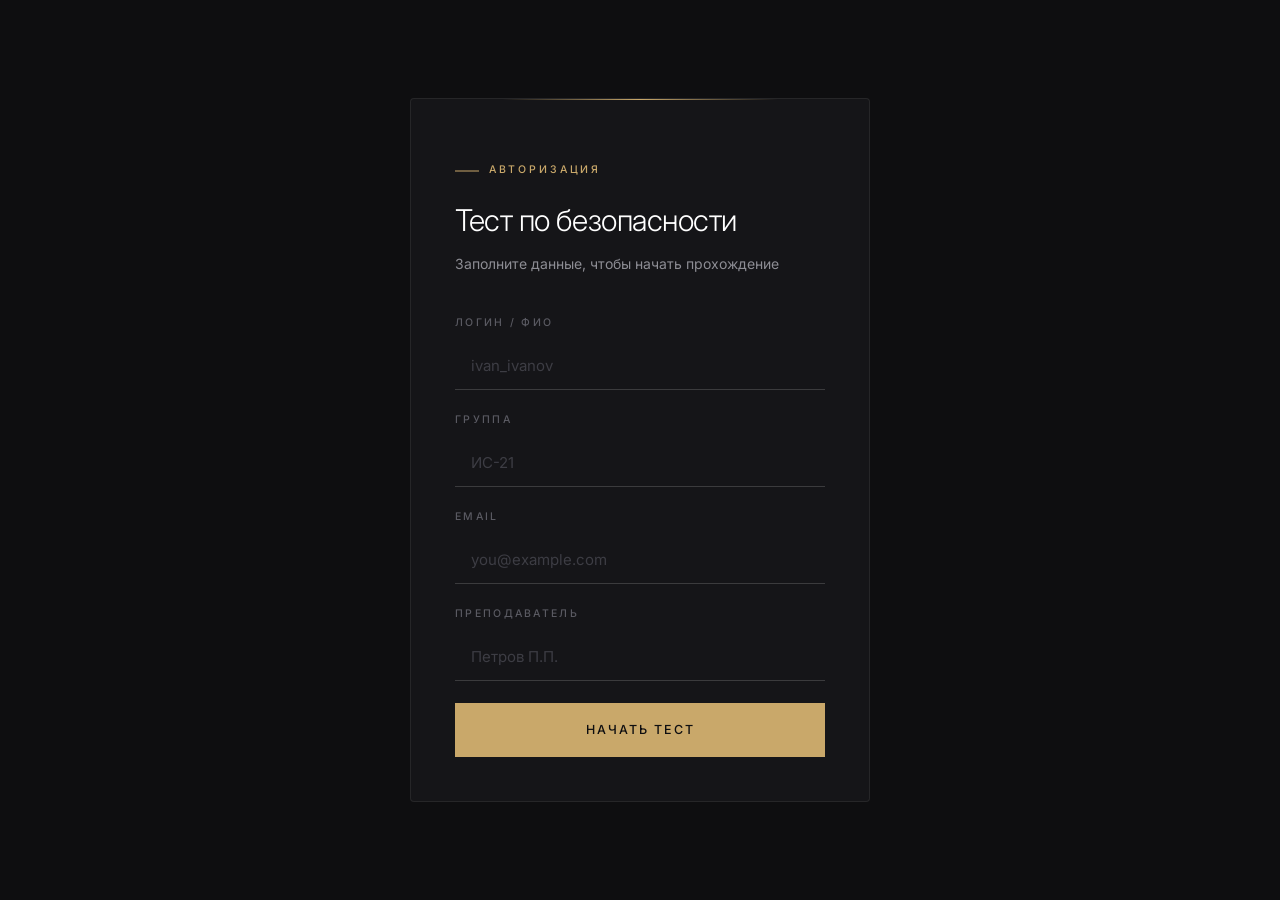
<file: index.html>
﻿<!DOCTYPE html>
<html lang="ru">
<head>
<meta charset="UTF-8">
<meta name="viewport" content="width=device-width, initial-scale=1.0">
<title>Начало теста</title>
<link rel="preconnect" href="https://fonts.googleapis.com">
<link rel="preconnect" href="https://fonts.gstatic.com" crossorigin>
<link href="https://fonts.googleapis.com/css2?family=Inter:wght@300;400;500;600&display=swap" rel="stylesheet">
<style>
  *, *::before, *::after { box-sizing: border-box; margin: 0; padding: 0; }

  :root {
    --bg: #0e0e10;
    --bg-soft: #151518;
    --border: rgba(255,255,255,0.07);
    --border-hover: rgba(255,255,255,0.16);
    --text: #ededee;
    --text-dim: #8d8d94;
    --text-mute: #5a5a62;
    --accent: #c9a86a;
    --font: 'Inter', -apple-system, BlinkMacSystemFont, 'Segoe UI', system-ui, sans-serif;
  }

  html, body { height: 100%; }

  body {
    font-family: var(--font);
    background: var(--bg);
    color: var(--text);
    min-height: 100vh;
    display: flex;
    align-items: center;
    justify-content: center;
    padding: 40px 20px;
    -webkit-font-smoothing: antialiased;
    line-height: 1.6;
  }

  .card {
    width: 100%;
    max-width: 460px;
    background: var(--bg-soft);
    border: 1px solid var(--border);
    border-radius: 4px;
    padding: 56px 44px 44px;
    position: relative;
    animation: riseIn 0.7s cubic-bezier(0.2,0.8,0.2,1);
  }
  .card::before {
    content: '';
    position: absolute;
    top: 0; left: 50%;
    width: 60%; height: 1px;
    background: linear-gradient(90deg, transparent, var(--accent), transparent);
    transform: translateX(-50%);
  }
  @keyframes riseIn {
    from { opacity: 0; transform: translateY(20px); }
    to   { opacity: 1; transform: translateY(0); }
  }

  .eyebrow {
    display: inline-block;
    font-size: 10.5px;
    font-weight: 500;
    letter-spacing: 0.28em;
    text-transform: uppercase;
    color: var(--accent);
    padding-left: 34px;
    position: relative;
    margin-bottom: 24px;
  }
  .eyebrow::before {
    content: '';
    position: absolute;
    left: 0; top: 50%;
    width: 24px; height: 1px;
    background: var(--accent);
    transform: translateY(-50%);
  }

  h1 {
    font-size: 30px;
    font-weight: 300;
    letter-spacing: -0.015em;
    color: #fff;
    line-height: 1.15;
    margin-bottom: 14px;
  }

  .subtitle {
    font-size: 14px;
    color: var(--text-dim);
    line-height: 1.7;
    margin-bottom: 40px;
  }

  .field { margin-bottom: 22px; }

  label {
    display: block;
    font-size: 10.5px;
    font-weight: 500;
    letter-spacing: 0.22em;
    text-transform: uppercase;
    color: var(--text-mute);
    margin-bottom: 10px;
  }

  input {
    width: 100%;
    height: 48px;
    padding: 0 16px;
    font-family: inherit;
    font-size: 15px;
    color: var(--text);
    background: transparent;
    border: none;
    border-bottom: 1px solid var(--border-hover);
    border-radius: 0;
    outline: none;
    transition: border-color 0.3s;
  }
  input::placeholder { color: #3d3d44; }
  input:hover { border-bottom-color: rgba(255,255,255,0.28); }
  input:focus {
    border-bottom-color: var(--accent);
    box-shadow: 0 1px 0 0 var(--accent);
  }

  .btn {
    width: 100%;
    height: 54px;
    margin-top: 20px;
    padding: 0 32px;
    font-family: inherit;
    font-size: 12.5px;
    font-weight: 500;
    letter-spacing: 0.16em;
    text-transform: uppercase;
    color: var(--bg);
    background: var(--accent);
    border: 1px solid var(--accent);
    border-radius: 0;
    cursor: pointer;
    position: relative;
    overflow: hidden;
    transition: color 0.4s;
    display: flex;
    align-items: center;
    justify-content: center;
    gap: 12px;
  }
  .btn::before {
    content: '';
    position: absolute;
    inset: 0;
    background: var(--bg);
    transform: scaleX(0);
    transform-origin: right;
    transition: transform 0.5s cubic-bezier(0.4,0,0.2,1);
    z-index: 0;
  }
  .btn:hover { color: var(--accent); }
  .btn:hover::before { transform: scaleX(1); transform-origin: left; }
  .btn > * { position: relative; z-index: 1; }

  .note {
    margin-top: 32px;
    padding-top: 24px;
    border-top: 1px solid var(--border);
    font-size: 12px;
    color: var(--text-mute);
    line-height: 1.7;
    letter-spacing: 0.02em;
  }

  @media (max-width: 480px) {
    body { padding: 20px 14px; }
    .card { padding: 44px 26px 34px; }
    h1 { font-size: 24px; }
  }
</style>
</head>
<body>

<div class="card">
  <span class="eyebrow">Авторизация</span>
  <h1>Тест по безопасности</h1>
  <p class="subtitle">Заполните данные, чтобы начать прохождение</p>

  <form id="form" autocomplete="off">
    <div class="field">
      <label for="login">Логин / ФИО</label>
      <input id="login" name="login" type="text" required maxlength="100" placeholder="ivan_ivanov">
    </div>

    <div class="field">
      <label for="group">Группа</label>
      <input id="group" name="group" type="text" required maxlength="50" placeholder="ИС-21">
    </div>

    <div class="field">
      <label for="email">Email</label>
      <input id="email" name="email" type="email" required maxlength="200" placeholder="you@example.com">
    </div>

    <div class="field">
      <label for="teacher">Преподаватель</label>
      <input id="teacher" name="teacher" type="text" maxlength="100" placeholder="Петров П.П.">
    </div>

    <button type="submit" class="btn"><span>Начать тест</span></button>
  </form>

</div>

<script>
  const form = document.getElementById('form');
  form.addEventListener('submit', (e) => {
    e.preventDefault();
    const fd = new FormData(form);
    const user = {
      login:   (fd.get('login')   || '').toString().trim(),
      group:   (fd.get('group')   || '').toString().trim(),
      email:   (fd.get('email')   || '').toString().trim(),
      teacher: (fd.get('teacher') || '').toString().trim()
    };
    if (!user.login || !user.group || !user.email) {
      alert('Заполните обязательные поля');
      return;
    }
    localStorage.setItem('quiz_user', JSON.stringify(user));
    window.location.href = 'test.html';
  });
</script>
</body>
</html>
</file>
